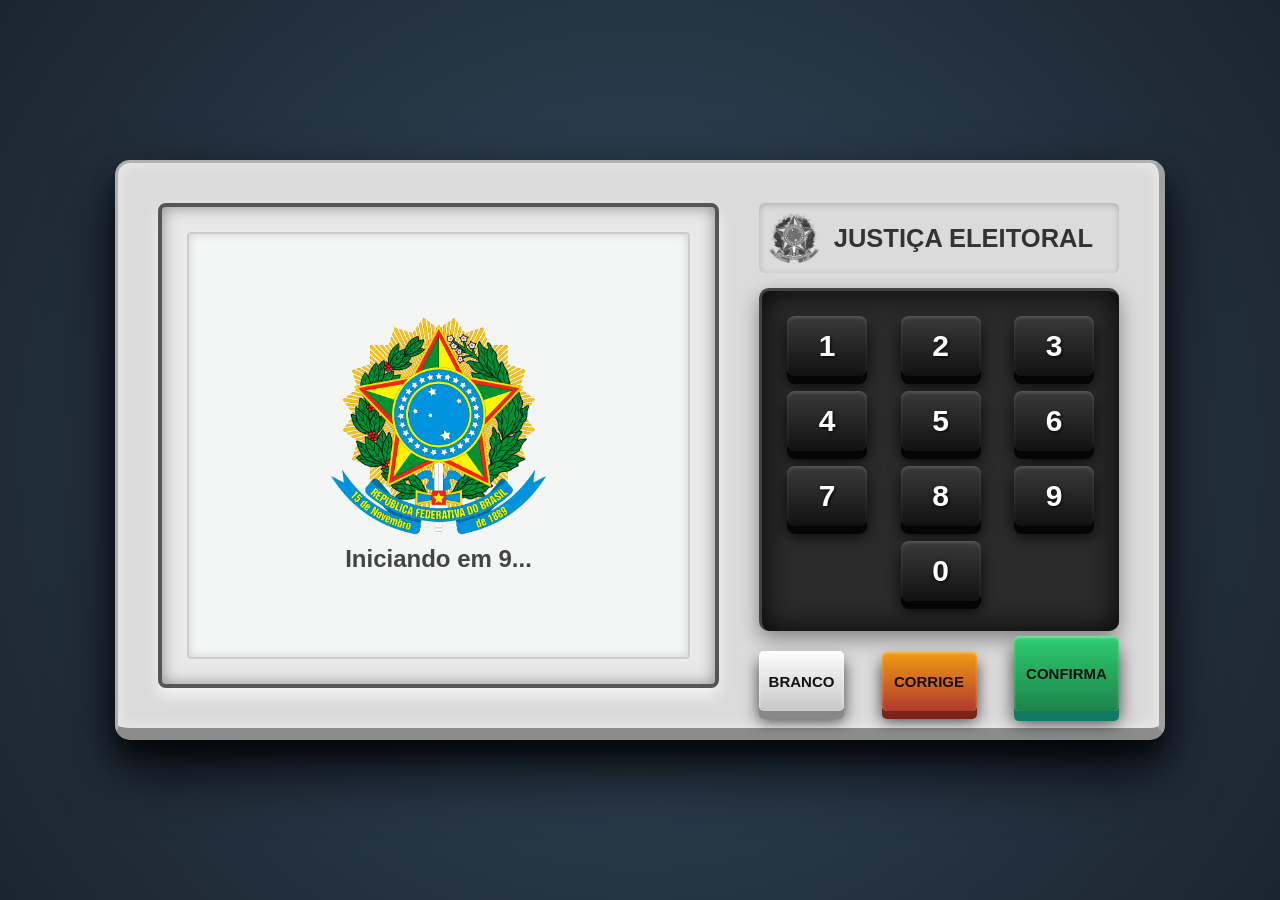
<file: index.html>
<!DOCTYPE html>
<html lang="pt-BR">
<head>
    <meta charset="UTF-8">
    <meta name="viewport" content="width=device-width, initial-scale=1.0, maximum-scale=1.0, user-scalable=no">
    <title>Simulador de Urna Eletrônica</title>
    <link rel="stylesheet" href="style.css">
</head>
<body>
    <div class="urna">
        <div class="tela-container">
            <div class="tela" id="tela">
                <!-- TELA INICIAL (BRASÃO) -->
                <div class="tela-inicial" id="tela-inicial">
                    <img src="imagens/brasao_colorido.png" alt="Brasão República" class="brasao-centro">
                    <div class="contagem" id="contagem">Iniciando em 10...</div>
                </div>

                <!-- TELA DE VOTAÇÃO -->
                <div class="tela-votacao" id="tela-votacao" style="display: none;">
                    <div class="d-1">
                        <div class="d-1-left">
                            <div class="d-1-1">
                                <span>SEU VOTO PARA</span>
                            </div>
                            <div class="d-1-2" id="cargo">
                                <span>DEPUTADO FEDERAL</span>
                            </div>
                            <div class="d-1-3" id="numeros">
                                <!-- Números inseridos via JS -->
                            </div>
                            <div class="d-1-4" id="descricao">
                                <!-- Informações inseridas via JS -->
                            </div>
                        </div>
                        <div class="d-1-right">
                            <div class="d-1-image" id="foto-candidato">
                                <!-- Foto inserida via JS -->
                            </div>
                            <div class="d-1-image small" id="foto-vice" style="display: none;">
                                <!-- Foto do vice inserida via JS -->
                            </div>
                        </div>
                    </div>
                    <div class="d-2" id="rodape">
                        Aperte a tecla:<br/>
                        CONFIRMA para CONFIRMAR este voto<br/>
                        CORRIGE para REINICIAR este voto
                    </div>
                </div>
            </div>
        </div>
        <div class="lateral">
            <div class="logo">
                <img src="imagens/brasao_pb.png" alt="Brasão República">
                <h2>JUSTIÇA ELEITORAL</h2>
            </div>
            <div class="teclado-numerico">
                <div class="linha-teclado">
                    <button class="tecla" onclick="clicou('1')">1</button>
                    <button class="tecla" onclick="clicou('2')">2</button>
                    <button class="tecla" onclick="clicou('3')">3</button>
                </div>
                <div class="linha-teclado">
                    <button class="tecla" onclick="clicou('4')">4</button>
                    <button class="tecla" onclick="clicou('5')">5</button>
                    <button class="tecla" onclick="clicou('6')">6</button>
                </div>
                <div class="linha-teclado">
                    <button class="tecla" onclick="clicou('7')">7</button>
                    <button class="tecla" onclick="clicou('8')">8</button>
                    <button class="tecla" onclick="clicou('9')">9</button>
                </div>
                <div class="linha-teclado">
                    <div class="tecla-spacer"></div>
                    <button class="tecla" onclick="clicou('0')">0</button>
                    <div class="tecla-spacer"></div>
                </div>
            </div>
            <div class="linha-acoes">
                <button class="tecla-acao branco" onclick="branco()">BRANCO</button>
                <button class="tecla-acao corrige" onclick="corrige()">CORRIGE</button>
                <button class="tecla-acao confirma" onclick="confirma()">CONFIRMA</button>
            </div>
        </div>
    </div>

    <script src="etapas.js"></script>
    <script src="script.js"></script>
</body>
</html>
</file>
<file: style.css>
* {
    box-sizing: border-box;
    margin: 0;
    padding: 0;
    font-family: 'Arial', sans-serif;
}

body {
    display: flex;
    min-height: 100vh;
    background: radial-gradient(circle at center, #34495e 0%, #1a252f 100%);
    /* Permitindo scroll livre, o alinhamento central será feito na urna */
}

/* Removido max-width e max-height daqui, a escala será por JS */
.urna {
    background-color: #dbdbdb; 
    padding: 40px; 
    border-radius: 15px; 
    display: flex;
    box-shadow: 
        inset 0 0 15px rgba(255,255,255,0.5), 
        0 30px 60px rgba(0,0,0,0.8),    
        0 15px 20px rgba(0,0,0,0.5);
    border: 3px solid #b0b0b0;
    border-bottom: 12px solid #8c8c8c; 
    border-right: 6px solid #a0a0a0;
    position: relative;
    width: 1050px; 
    height: 580px; 
    transform-origin: top left;
    margin: auto;
}

/* Resto das definições ... (a ser preservado via JS logo abaixo) */

.tela-container {
    flex: 1;
    background-color: #e8e8e8;
    border: 4px solid #555;
    border-radius: 8px;
    box-shadow: 
        inset 0 0 15px rgba(0,0,0,0.4), 
        0 8px 15px rgba(255,255,255,0.7);
    margin-right: 40px; 
    padding: 25px; 
    display: flex;
    flex-direction: column;
    position: relative;
}

/* TELA INTERNA */
.tela {
    flex: 1;
    background-color: #f4f6f6; 
    border: 2px solid #ccc;
    box-shadow: inset 0 0 10px rgba(0,0,0,0.15);
    padding: 15px;
    border-radius: 4px;
    filter: drop-shadow(0 0 2px rgba(255,255,255,0.5));
    display: flex;
    flex-direction: column;
    color: #111;
    position: relative;
}

/* TELA INICIAL COM BRASÃO */
.tela-inicial {
    display: flex;
    flex-direction: column;
    justify-content: center;
    align-items: center;
    height: 100%;
    width: 100%;
    text-align: center;
    transition: opacity 1s ease-in-out; 
}

.brasao-centro {
    max-height: 55%; 
    max-width: 60%;
    width: auto;
    height: auto;
    object-fit: contain; 
    margin-bottom: 10px;
    animation: zoomPulse 4s infinite alternate;
}

@keyframes zoomPulse {
    from { transform: scale(1); }
    to { transform: scale(1.05); }
}

.contagem {
    font-size: 24px;
    font-weight: bold;
    color: #444;
}

/* TELA DE VOTAÇÃO */
.tela-votacao {
    display: flex;
    flex-direction: column;
    height: 100%;
    width: 100%;
    transition: opacity 1s ease-in-out; 
}

.d-1 {
    flex: 1;
    display: flex;
}

.d-1-left {
    flex: 1;
    display: flex;
    flex-direction: column;
    padding-left: 10px;
}

.d-1-1 {
    height: 40px;
    display: flex;
    align-items: center;
}

.d-1-1 span {
    font-size: 20px;
}

.d-1-2 {
    height: 40px;
    display: flex;
    align-items: center;
    justify-content: flex-start; /* Alinhado à esquerda como na imagem */
}

.d-1-2 span {
    font-size: 26px; /* Reduzido levemente para garantir que fique na mesma linha */
    font-weight: bold;
}

.d-1-3 {
    height: 60px;
    display: flex;
    align-items: center;
    margin-bottom: 15px;
    margin-top: 10px;
}

.numero {
    width: 45px; /* Aumentado um pouco para ficar mais parecido com os quadrados reais */
    height: 60px;
    border: 2px solid #333;
    display: flex;
    justify-content: center;
    align-items: center;
    font-size: 40px;
    margin-right: 5px;
}

.pisca {
    animation: pisca 0.5s infinite alternate;
}

@keyframes pisca {
    0% { opacity: 1; }
    100% { opacity: 0; }
}

.d-1-4 {
    flex: 1;
    font-size: 20px;
    line-height: 35px;
}

.d-1-right {
    width: 150px;
    display: flex;
    flex-direction: column;
    align-items: flex-end;
    padding-top: 10px;
}

.d-1-image {
    width: 120px;
    height: 160px;
    border: 2px solid #333; /* Borda da foto igual da urna */
    display: flex;
    flex-direction: column;
    background-color: #fff;
    margin-bottom: 10px;
}

.d-1-image img {
    width: 100%;
    height: 100%; /* Ocupa 100% do espaço, sem texto */
    object-fit: cover;
}

.d-1-image.small {
    width: 80px;
    height: 100px;
}

.d-1-image.small img {
    height: 80px;
}

.d-2 {
    height: 60px;
    font-size: 14px;
    border-top: 2px solid #333;
    padding-top: 5px;
}

.aviso-grande {
    font-size: 40px;
    font-weight: bold;
    display: flex;
    align-items: center;
    justify-content: center;
    height: 100%;
}

/* FIM DA TELA INTERNA */

.lateral {
    width: 360px; 
    display: flex;
    flex-direction: column;
    justify-content: flex-start;
}

.logo {
    display: flex;
    align-items: center;
    color: #333;
    font-weight: bold;
    font-size: 17px; 
    background-color: #dbdbdb;
    padding: 10px;
    border-radius: 6px;
    box-shadow: inset 0 2px 6px rgba(0,0,0,0.2);
    margin-bottom: 15px;
}

.logo img {
    height: 50px; 
    margin-right: 15px;
}

.teclado-numerico {
    background-color: #2b2b2b; 
    padding: 25px 25px 15px 25px; 
    border-radius: 10px;
    display: flex;
    flex-direction: column;
    box-shadow: 
        inset 0 0 30px rgba(0,0,0,0.9), 
        0 8px 20px rgba(0,0,0,0.4);
    border-top: 3px solid #444;
    border-left: 3px solid #444;
}

.linha-teclado {
    display: flex;
    justify-content: space-between;
    margin-bottom: 15px; 
}

.tecla-spacer {
    width: 80px; 
}

.tecla {
    width: 80px; 
    height: 60px; 
    background: linear-gradient(to bottom, #3a3a3a, #111);
    color: white;
    font-size: 30px; 
    font-weight: bold;
    border: none;
    border-radius: 8px;
    cursor: pointer;
    box-shadow: 
        0 8px 0 #050505, 
        0 10px 15px rgba(0,0,0,0.8),
        inset 0 2px 3px rgba(255,255,255,0.15);
    transition: all 0.1s;
    display: flex;
    justify-content: center;
    align-items: center;
    text-shadow: 1px 1px 3px rgba(0,0,0,0.9);
}

.tecla:active {
    box-shadow: 
        0 2px 0 #050505, 
        0 4px 6px rgba(0,0,0,0.8),
        inset 0 2px 3px rgba(255,255,255,0.1);
    transform: translateY(6px); 
    background: linear-gradient(to bottom, #2a2a2a, #0a0a0a);
}

.linha-acoes {
    display: flex;
    justify-content: space-between;
    margin-top: 5px; 
    align-items: flex-end; 
}

.tecla-acao {
    border: none;
    border-radius: 5px;
    cursor: pointer;
    font-weight: bold;
    font-size: 15px; 
    transition: all 0.1s;
    padding: 0 5px;
    text-transform: uppercase;
}

.branco {
    background: linear-gradient(to bottom, #fdfdfd, #c8c8c8);
    color: #111;
    box-shadow: 
        0 8px 0 #888, 
        0 10px 15px rgba(0,0,0,0.7),
        inset 0 2px 3px rgba(255,255,255,0.8);
    width: 85px; 
    height: 60px;
}

.branco:active {
    box-shadow: 0 2px 0 #888, 0 4px 6px rgba(0,0,0,0.7), inset 0 2px 3px rgba(255,255,255,0.8);
    transform: translateY(6px);
}

.corrige {
    background: linear-gradient(to bottom, #f39c12, #b03a2e);
    color: #111;
    box-shadow: 
        0 8px 0 #7b241c, 
        0 10px 15px rgba(0,0,0,0.7),
        inset 0 2px 3px rgba(255,255,255,0.4);
    width: 95px; 
    height: 60px;
}

.corrige:active {
    box-shadow: 0 2px 0 #7b241c, 0 4px 6px rgba(0,0,0,0.7), inset 0 2px 3px rgba(255,255,255,0.4);
    transform: translateY(6px);
}

.confirma {
    background: linear-gradient(to bottom, #2ecc71, #1e8449);
    color: #111;
    box-shadow: 
        0 10px 0 #117a65, 
        0 12px 18px rgba(0,0,0,0.7),
        inset 0 2px 3px rgba(255,255,255,0.4);
    width: 105px; 
    height: 75px; 
}

.confirma:active {
    box-shadow: 0 2px 0 #117a65, 0 4px 6px rgba(0,0,0,0.7), inset 0 2px 3px rgba(255,255,255,0.4);
    transform: translateY(8px);
}

/* Responsividade Inteligente */
@media (orientation: portrait) {
    body::before {
        content: "Por favor, vire o dispositivo para o modo paisagem para utilizar a urna.";
        position: absolute;
        top: 0; left: 0; width: 100%; height: 100%;
        background-color: #2c3e50;
        color: white;
        display: flex;
        justify-content: center;
        align-items: center;
        text-align: center;
        padding: 20px;
        font-size: 24px;
        z-index: 9999;
    }
    .urna { display: none; }
}
</file>
